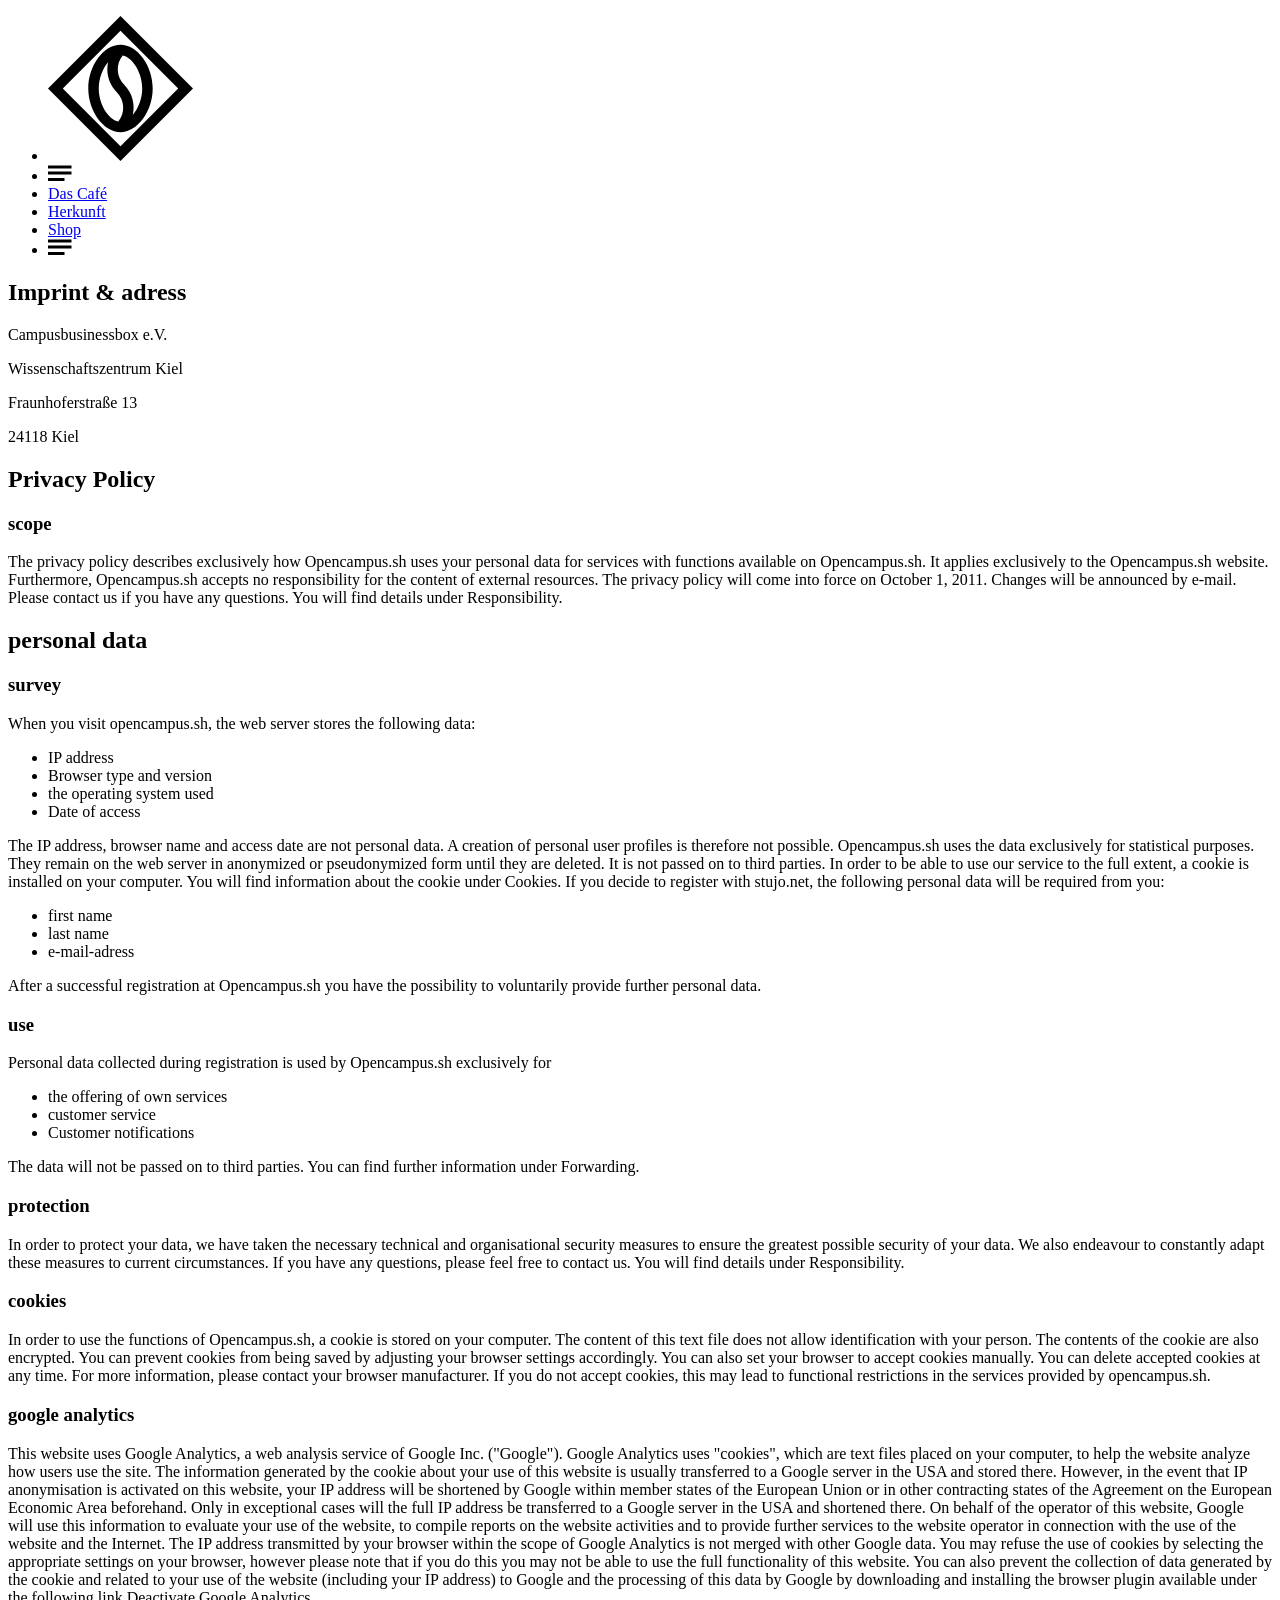
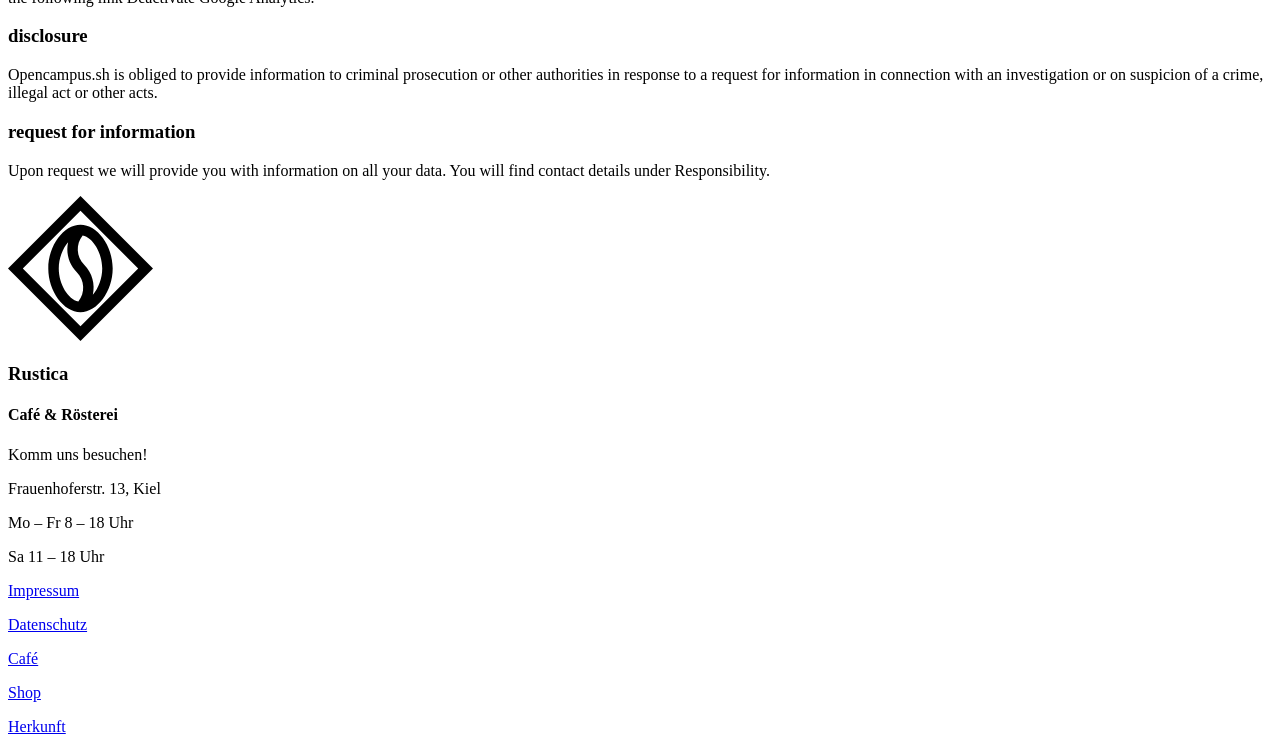
<file: src/impressum-sub-page/index.html>
<!DOCTYPE html>
<html>

<head>
    <meta charset="UTF-8">
    <meta http-equiv="X-UA-Compatible" content="IE=edge">
    <meta name="viewport" content="width=376, initial-scale=1.0">
    <link rel="preconnect" href="https://fonts.googleapis.com">
    <link rel="preconnect" href="https://fonts.gstatic.com" crossorigin>
    <link href="https://fonts.googleapis.com/css2?family=Roboto:wght@400;900&display=swap" rel="stylesheet">
    <link href="../css/impressum-sub-page.scss" rel="stylesheet" type="text/css">
    <title>Der Ursprung</title>
</head>

<body>
    <nav>
        <ul>
            <li class="nav-logo-left">
                <a href="../index.html"><img class="logo" src="../images/logo.svg" title="Das Logo"></a>
            </li>
            <li class="nav-menu-right">
                <a href="https://www.wikipedia.de"><img class="menu" src="../images/burger-menu.svg"
                        title="Das Menü"></a>
            </li>
            <div class="menu-desktop">
                <li><a href="#">Das Café</a></li>
                <li><a href="#">Herkunft</a></li>
                <li><a href="#">Shop</a></li>
                <li><img src="../images/burger-menu.svg"> </li>
            </div>
        </ul>
    </nav>

    <main class="content-wrapper">
<article class="first--article">
    <h1 class="h1">Imprint & adress</h1>

    <p>Campusbusinessbox e.V.</p>
    <p>Wissenschaftszentrum Kiel</p>
    <p>Fraunhoferstraße 13</p>
    <p>24118 Kiel</p>
</article>

<article>
    <h2>Privacy Policy</h2>
    <h3>scope</h3>
    <p>The privacy policy describes exclusively how Opencampus.sh uses your personal data for services with functions
    available on Opencampus.sh. It applies exclusively to the Opencampus.sh website. Furthermore, Opencampus.sh accepts
    no responsibility for the content of external resources. The privacy policy will come into force on October 1, 2011.
    Changes will be announced by e-mail. Please contact us if you have any questions. You will find details under
    Responsibility.</p>
</article>


<article>
    <h2>personal data</h2>
    <h3>survey</h3>
    <p>When you visit opencampus.sh, the web server stores the following data:</p>
    <ul>
        <li> IP address</li>
        <li>Browser type and version</li>
        <li>the operating system used</li>
        <li>Date of access</li>
    </ul>

    <p>The IP address, browser name and access date are not personal data. A creation of personal user profiles is
        therefore not possible. Opencampus.sh uses the data exclusively for statistical purposes. They remain on the web
        server in anonymized or pseudonymized form until they are deleted. It is not passed on to third parties.
        In order to be able to use our service to the full extent, a cookie is installed on your computer. You will find
        information about the cookie under Cookies.
        If you decide to register with stujo.net, the following personal data will be required from you:</p>
    <ul>
        <li>first name</li>
        <li>last name</li>
        <li>e-mail-adress</li>
    </ul>
    <p>After a successful registration at Opencampus.sh you have the possibility to voluntarily provide further personal
        data.</p>
    </article>



    <article>
    <h3>use</h3>
    <p>Personal data collected during registration is used by Opencampus.sh exclusively for</p>
    <ul>
        <li>the offering of own services</li>
        <li>customer service</li>
        <li>Customer notifications</li>
    </ul>
    <p>The data will not be passed on to third parties. You can find further information under Forwarding.</p>
</article>

<article>
    <h3>protection</h3>
    <p>In order to protect your data, we have taken the necessary technical and organisational security measures to ensure
    the greatest possible security of your data. We also endeavour to constantly adapt these measures to current
    circumstances. If you have any questions, please feel free to contact us. You will find details under
    Responsibility.</p>
</article>

<article>
    <h3>cookies</h3>
    <p>In order to use the functions of Opencampus.sh, a cookie is stored on your computer. The content of this text file
    does not allow identification with your person. The contents of the cookie are also encrypted. You can prevent
    cookies from being saved by adjusting your browser settings accordingly. You can also set your browser to accept
    cookies manually. You can delete accepted cookies at any time. For more information, please contact your browser
    manufacturer. If you do not accept cookies, this may lead to functional restrictions in the services provided by
    opencampus.sh.</p>
</article>
    
<article>
    <h3>google analytics</h3>
    <p>This website uses Google Analytics, a web analysis service of Google Inc. ("Google"). Google Analytics uses
    "cookies", which are text files placed on your computer, to help the website analyze how users use the site. The
    information generated by the cookie about your use of this website is usually transferred to a Google server in the
    USA and stored there. However, in the event that IP anonymisation is activated on this website, your IP address will
    be shortened by Google within member states of the European Union or in other contracting states of the Agreement on
    the European Economic Area beforehand. Only in exceptional cases will the full IP address be transferred to a Google
    server in the USA and shortened there. On behalf of the operator of this website, Google will use this information
    to evaluate your use of the website, to compile reports on the website activities and to provide further services to
    the website operator in connection with the use of the website and the Internet. The IP address transmitted by your
    browser within the scope of Google Analytics is not merged with other Google data. You may refuse the use of cookies
    by selecting the appropriate settings on your browser, however please note that if you do this you may not be able
    to use the full functionality of this website. You can also prevent the collection of data generated by the cookie
    and related to your use of the website (including your IP address) to Google and the processing of this data by
    Google by downloading and installing the browser plugin available under the following link Deactivate Google
    Analytics.</p>
</article>
    
    <article>
    <h3>disclosure</h3>
    <p>Opencampus.sh is obliged to provide information to criminal prosecution or other authorities in response to a
    request for information in connection with an investigation or on suspicion of a crime, illegal act or other acts.</p>
</article>
    <article>
    <h3>request for information</h3>
    <p>Upon request we will provide you with information on all your data. You will find contact details under
    Responsibility.</p>
</article>
</main>


    <!--=============================================================================================================
                    FOOTER -- START
    =====================================================================================================================
    -->
    <footer class="footer-wrapper">
        <a href="../index.html" class="footer-logo"><img src="../images/logo.svg" class="footer-logo" alt="Unser Logo"
                title="Unser Logo"></a>
        <div class="footer-cafe-name">
            <h3 class="footer-h3">Rustica</h3>
            <h4 class="footer-h4">Café & Rösterei</h4>
        </div>
        <section class="kontakt-daten">
            <div class="kontakt-spalte1">
                <p>Komm uns besuchen!</p>
                <p>Frauenhoferstr. 13, Kiel</p>
            </div>
            <div class="kontakt-spalte2">
                <p>Mo – Fr 8 – 18 Uhr </p>
                <p>Sa 11 – 18 Uhr</p>
            </div>
        </section>

        <section class="footer-menu">
            <div class="footer-menu-left">
                <p><a href="#" aria-label="Zum Impressum">Impressum</a></p>
                <p><a href="#" aria-label="Zum Datenschutz">Datenschutz</a></p>
            </div>
            <div class="footer-menu-right">
                <p><a href="/src/cafe-sub-page/cafe-sub-page.html" aria-label="Infos zum Café">Café </a></p>
                <p><a href="#" aria-label="Zum Shop">Shop</a></p>
                <p><a href="/src/ursprung-sub-page/" aria-label="Herkunft des Kaffee's">Herkunft</a></p>
            </div>
        </section>


    </footer>

</body>

</html>
</file>
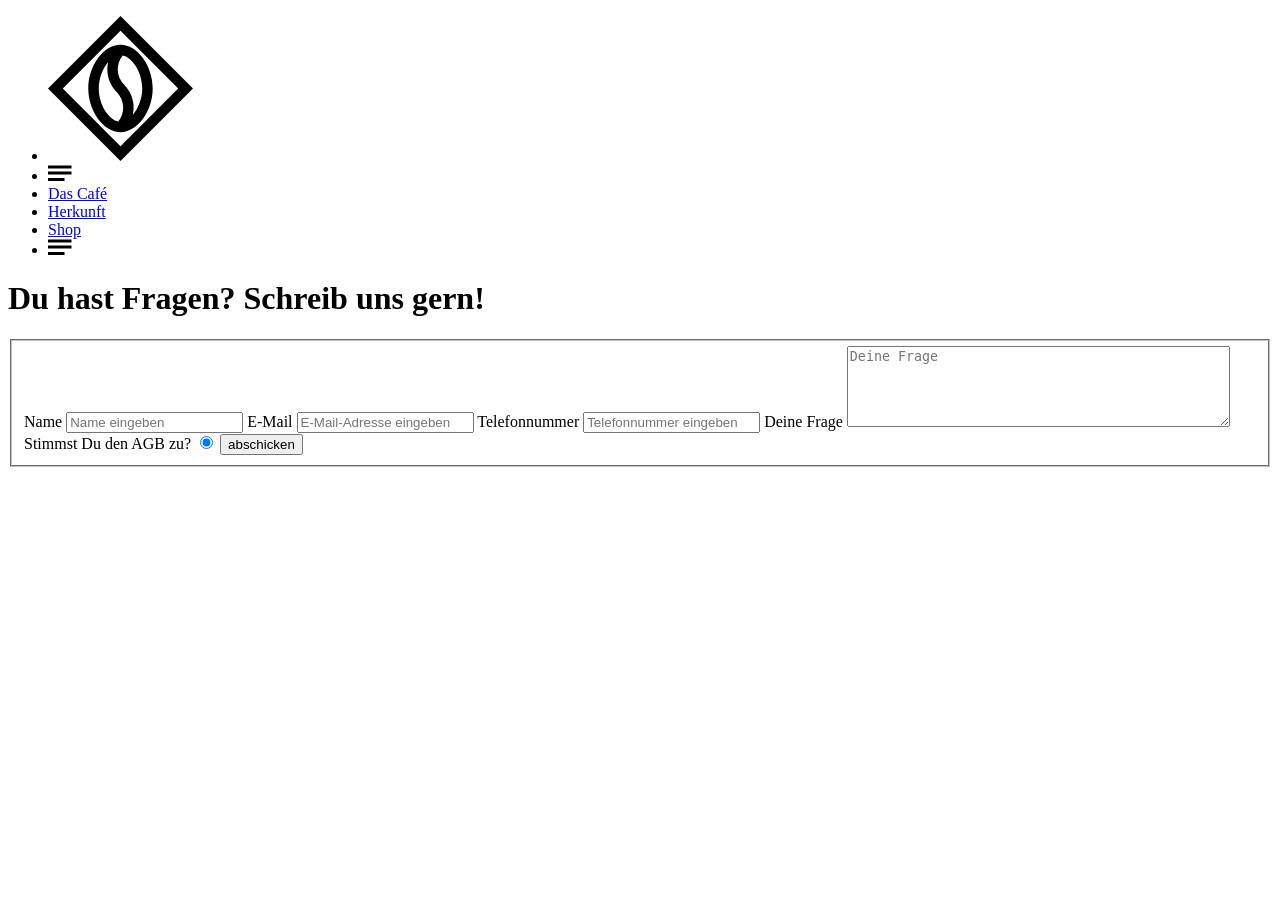
<file: src/kontakt-sub-page/index.html>
<!DOCTYPE html>
<html>

<head>
    <meta charset="UTF-8">
    <meta http-equiv="X-UA-Compatible" content="IE=edge">
    <meta name="viewport" content="width=376, initial-scale=1.0">
    <link rel="preconnect" href="https://fonts.googleapis.com">
    <link rel="preconnect" href="https://fonts.gstatic.com" crossorigin>
    <link href="https://fonts.googleapis.com/css2?family=Roboto:wght@400;900&display=swap" rel="stylesheet">
    <link href="../css/kontakt.scss" rel="stylesheet" type="text/css">
    <title>Der Ursprung</title>
</head>

<body>
    <nav>
        <ul>
            <li class="nav-logo-left">
                <a href="../index.html"><img class="logo" src="../images/logo.svg" title="Das Logo"></a>
            </li>
            <li class="nav-menu-right">
                <a href="https://www.wikipedia.de"><img class="menu" src="../images/burger-menu.svg"
                        title="Das Menü"></a>
            </li>
            <div class="menu-desktop">
                <li><a href="../cafe-sub-page/index.html">Das Café</a></li>
                <li><a href="../ursprung-sub-page/index.html">Herkunft</a></li>
                <li><a href="../kontakt-sub-page/index.html">Shop</a></li>
                <li><img src="../images/burger-menu.svg"> </li>
            </div>
        </ul>
    </nav>
    <div class="stickyfix"></div>
    <main class="flexbox-wrapper">
        <h1 class="h1--main">Du hast Fragen? Schreib uns gern!</h1>

        <form>
            <fieldset class="fieldset">
            <label for="name">Name </label>
            <input class="formular--input" type="text" id="name" name="name" placeholder="Name eingeben" aria-required="true">
            
            <label for="email"> E-Mail </label>
            <input class="formular--input" type="email" id="email" name="email" placeholder="E-Mail-Adresse eingeben" aria-required="true">
            
            <label for="telefon"> Telefonnummer </label>
            <input class="formular--input" type="tel" id="telefon" name="telefon" placeholder="Telefonnummer eingeben" aria-required="true">

            <label for="frage"> Deine Frage </label>
            <textarea class="formular--input formular--textfield" id="frage" name="frage" placeholder="Deine Frage" cols="45" rows="5"></textarea>
            
            <label for="abg-zustimmung"> Stimmst Du den AGB zu? </label>
            <input type="radio" aria-selected="true" checked="">
            
            <button type="submit">abschicken</button>
        </fieldset>
        </form>
    </main>





    <!--=============================================================================================================
                    FOOTER -- START
    =====================================================================================================================
    -->
    
    <script type="text/hbs" src="../components/footer-sub-sides.hbs"></script>

</body>

</html>
</file>
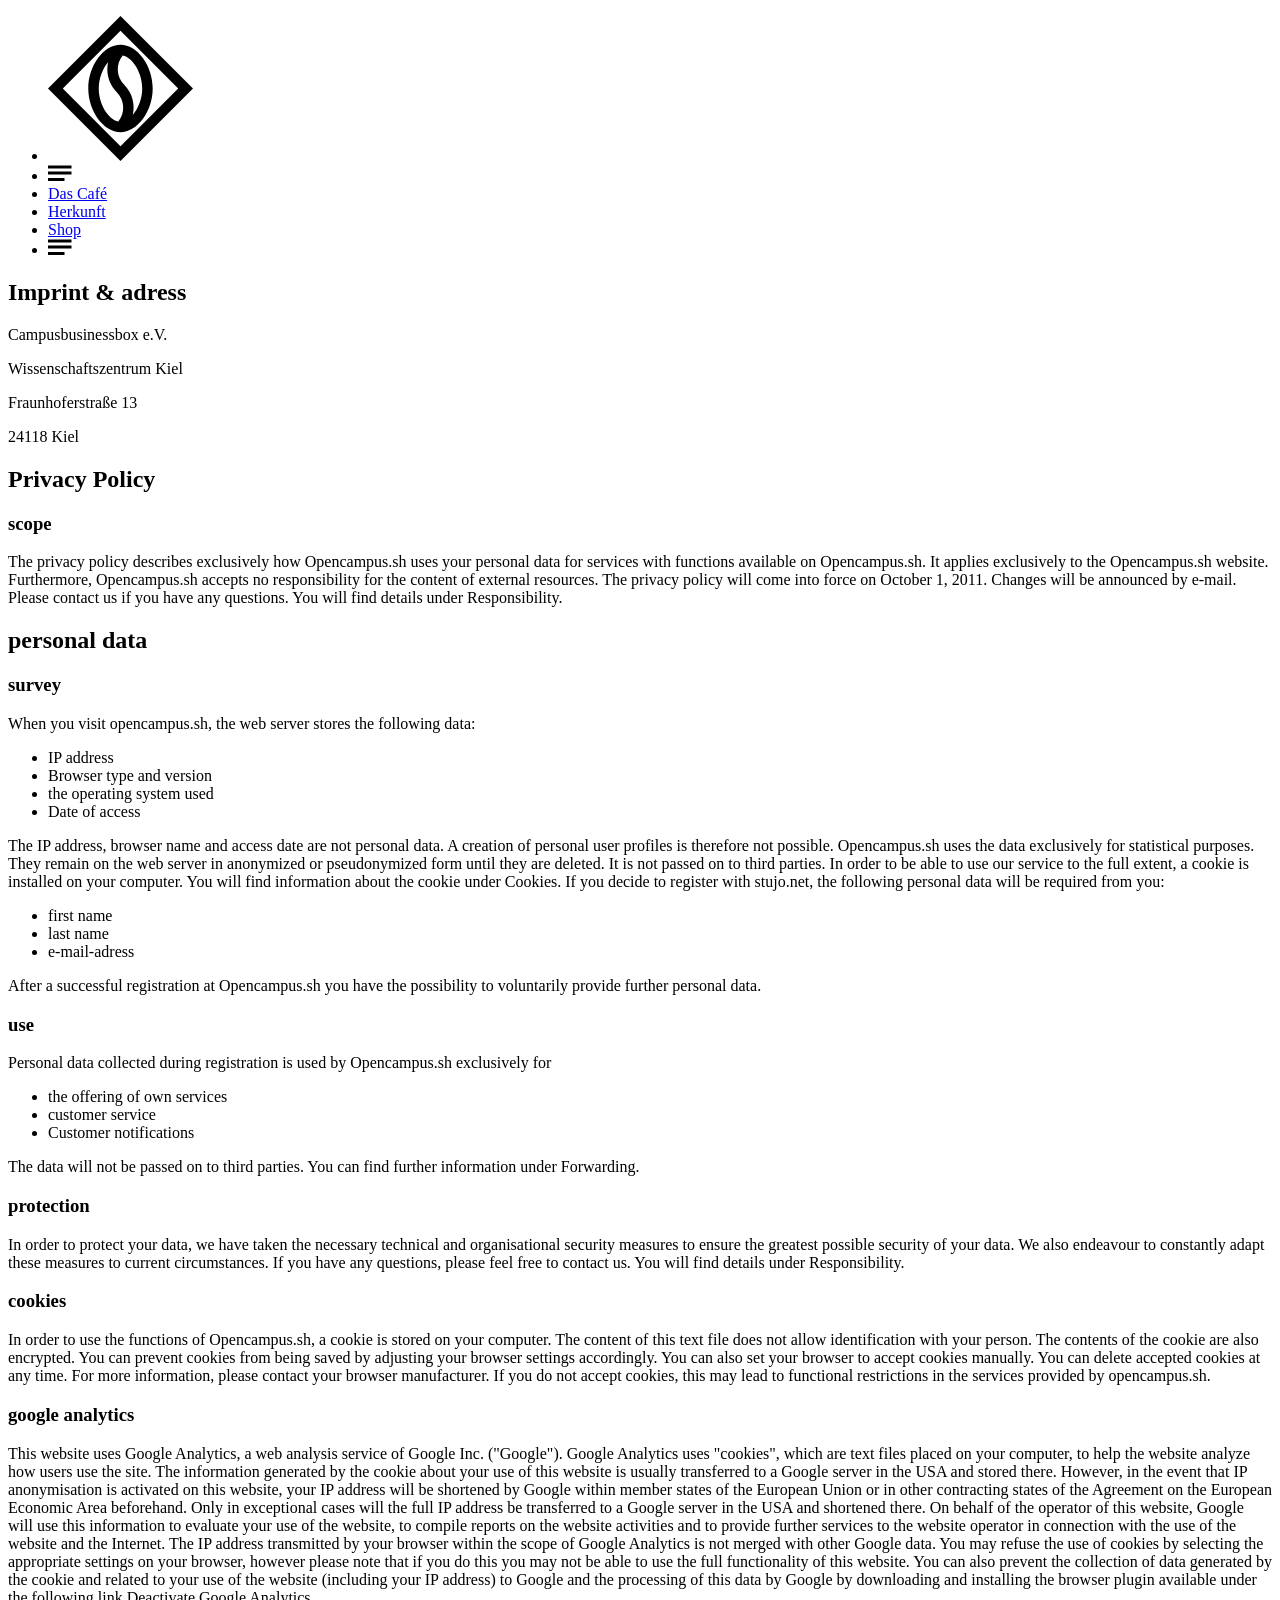
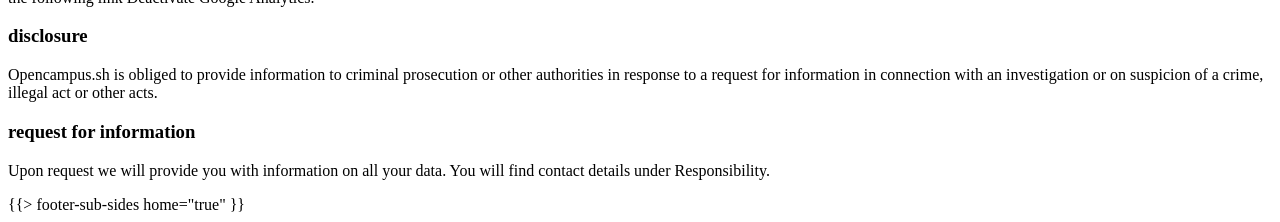
<file: src/pages/page-impressum.html>
<!DOCTYPE html>
<html>

<head>
    <meta charset="UTF-8">
    <meta http-equiv="X-UA-Compatible" content="IE=edge">
    <meta name="viewport" content="width=376, initial-scale=1.0">
    <link rel="preconnect" href="https://fonts.googleapis.com">
    <link rel="preconnect" href="https://fonts.gstatic.com" crossorigin>
    <link href="https://fonts.googleapis.com/css2?family=Roboto:wght@400;900&display=swap" rel="stylesheet">
    <link href="../css/pages/impressum.scss" rel="stylesheet" type="text/css">
    <title>Der Ursprung</title>
</head>

<body>
    <nav>
        <ul>
            <li class="nav-logo-left">
                <a href="../index.html"><img class="logo" src="../images/logo.svg" title="Das Logo"></a>
            </li>
            <li class="nav-menu-right">
                <a href="./page-kontakt.html"><img class="menu" src="../images/burger-menu.svg"
                        title="Das Menü"></a>
            </li>
            <div class="menu-desktop">
                <li><a href="./page-cafe.html">Das Café</a></li>
                <li><a href="./page-ursprung.html">Herkunft</a></li>
                <li><a href="./page-impressum.html" id="current">Shop</a></li>
                <li><img src="../images/burger-menu.svg"> </li>
            </div>
        </ul>
    </nav>

    <main class="content-wrapper">
<article class="first--article">
    <h1 class="h1">Imprint & adress</h1>

    <p>Campusbusinessbox e.V.</p>
    <p>Wissenschaftszentrum Kiel</p>
    <p>Fraunhoferstraße 13</p>
    <p>24118 Kiel</p>
</article>

<article>
    <h2>Privacy Policy</h2>
    <h3>scope</h3>
    <p>The privacy policy describes exclusively how Opencampus.sh uses your personal data for services with functions
    available on Opencampus.sh. It applies exclusively to the Opencampus.sh website. Furthermore, Opencampus.sh accepts
    no responsibility for the content of external resources. The privacy policy will come into force on October 1, 2011.
    Changes will be announced by e-mail. Please contact us if you have any questions. You will find details under
    Responsibility.</p>
</article>


<article>
    <h2>personal data</h2>
    <h3>survey</h3>
    <p>When you visit opencampus.sh, the web server stores the following data:</p>
    <ul>
        <li> IP address</li>
        <li>Browser type and version</li>
        <li>the operating system used</li>
        <li>Date of access</li>
    </ul>

    <p>The IP address, browser name and access date are not personal data. A creation of personal user profiles is
        therefore not possible. Opencampus.sh uses the data exclusively for statistical purposes. They remain on the web
        server in anonymized or pseudonymized form until they are deleted. It is not passed on to third parties.
        In order to be able to use our service to the full extent, a cookie is installed on your computer. You will find
        information about the cookie under Cookies.
        If you decide to register with stujo.net, the following personal data will be required from you:</p>
    <ul>
        <li>first name</li>
        <li>last name</li>
        <li>e-mail-adress</li>
    </ul>
    <p>After a successful registration at Opencampus.sh you have the possibility to voluntarily provide further personal
        data.</p>
    </article>



    <article>
    <h3>use</h3>
    <p>Personal data collected during registration is used by Opencampus.sh exclusively for</p>
    <ul>
        <li>the offering of own services</li>
        <li>customer service</li>
        <li>Customer notifications</li>
    </ul>
    <p>The data will not be passed on to third parties. You can find further information under Forwarding.</p>
</article>

<article>
    <h3>protection</h3>
    <p>In order to protect your data, we have taken the necessary technical and organisational security measures to ensure
    the greatest possible security of your data. We also endeavour to constantly adapt these measures to current
    circumstances. If you have any questions, please feel free to contact us. You will find details under
    Responsibility.</p>
</article>

<article>
    <h3>cookies</h3>
    <p>In order to use the functions of Opencampus.sh, a cookie is stored on your computer. The content of this text file
    does not allow identification with your person. The contents of the cookie are also encrypted. You can prevent
    cookies from being saved by adjusting your browser settings accordingly. You can also set your browser to accept
    cookies manually. You can delete accepted cookies at any time. For more information, please contact your browser
    manufacturer. If you do not accept cookies, this may lead to functional restrictions in the services provided by
    opencampus.sh.</p>
</article>
    
<article>
    <h3>google analytics</h3>
    <p>This website uses Google Analytics, a web analysis service of Google Inc. ("Google"). Google Analytics uses
    "cookies", which are text files placed on your computer, to help the website analyze how users use the site. The
    information generated by the cookie about your use of this website is usually transferred to a Google server in the
    USA and stored there. However, in the event that IP anonymisation is activated on this website, your IP address will
    be shortened by Google within member states of the European Union or in other contracting states of the Agreement on
    the European Economic Area beforehand. Only in exceptional cases will the full IP address be transferred to a Google
    server in the USA and shortened there. On behalf of the operator of this website, Google will use this information
    to evaluate your use of the website, to compile reports on the website activities and to provide further services to
    the website operator in connection with the use of the website and the Internet. The IP address transmitted by your
    browser within the scope of Google Analytics is not merged with other Google data. You may refuse the use of cookies
    by selecting the appropriate settings on your browser, however please note that if you do this you may not be able
    to use the full functionality of this website. You can also prevent the collection of data generated by the cookie
    and related to your use of the website (including your IP address) to Google and the processing of this data by
    Google by downloading and installing the browser plugin available under the following link Deactivate Google
    Analytics.</p>
</article>
    
    <article>
    <h3>disclosure</h3>
    <p>Opencampus.sh is obliged to provide information to criminal prosecution or other authorities in response to a
    request for information in connection with an investigation or on suspicion of a crime, illegal act or other acts.</p>
</article>
    <article>
    <h3>request for information</h3>
    <p>Upon request we will provide you with information on all your data. You will find contact details under
    Responsibility.</p>
</article>
</main>


    <!--=============================================================================================================
                    FOOTER -- START
    =====================================================================================================================
    -->

    {{> footer-sub-sides home="true" }}


</body>

</html>
</file>
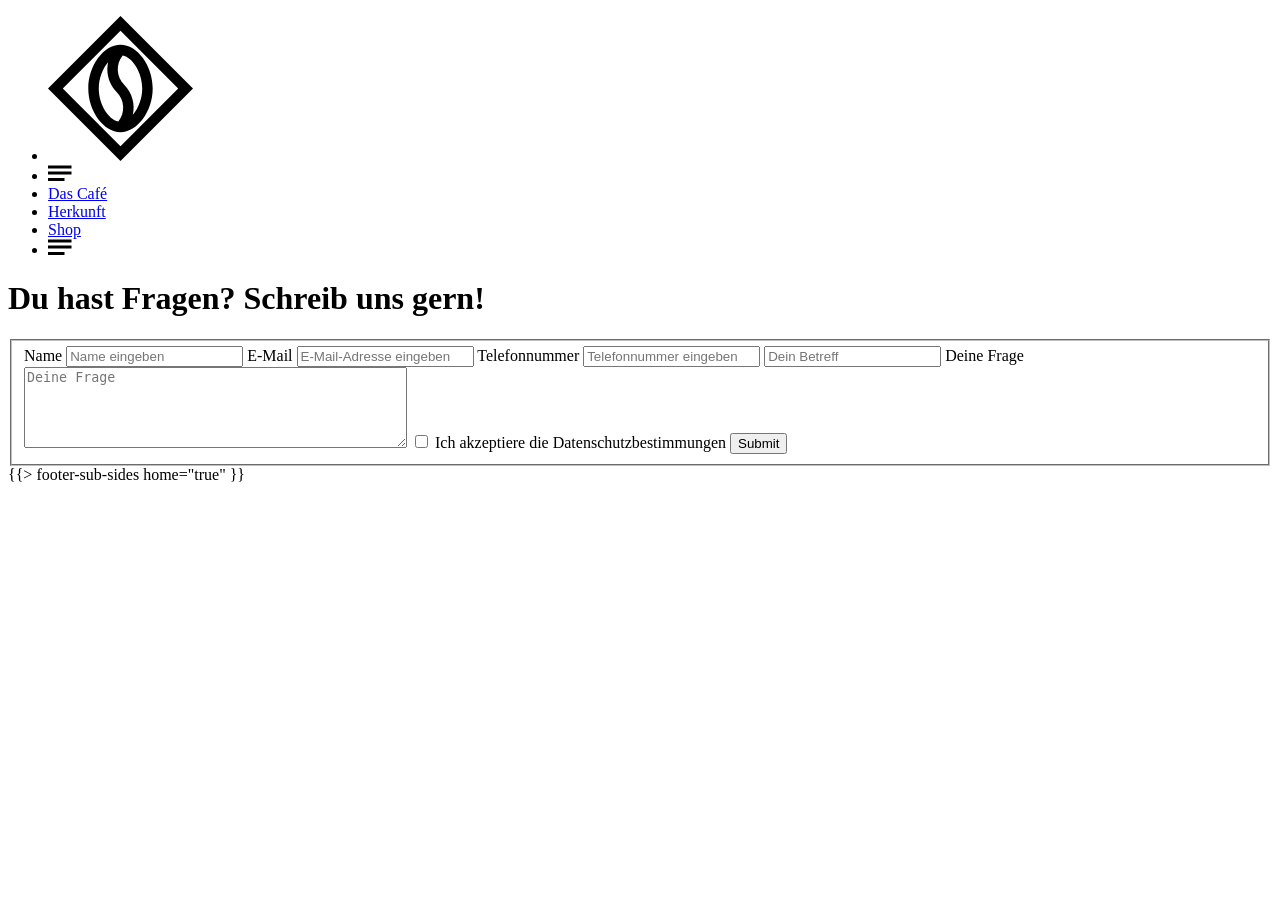
<file: src/pages/page-kontakt.html>
<!DOCTYPE html>
<html>

<head>
    <meta charset="UTF-8">
    <meta http-equiv="X-UA-Compatible" content="IE=edge">
    <meta name="viewport" content="width=376, initial-scale=1.0">
    <link rel="preconnect" href="https://fonts.googleapis.com">
    <link rel="preconnect" href="https://fonts.gstatic.com" crossorigin>
    <link href="https://fonts.googleapis.com/css2?family=Roboto:wght@400;900&display=swap" rel="stylesheet">
    <link href="../css/pages/kontakt.scss" rel="stylesheet" type="text/css">
    <title>Der Ursprung</title>
</head>

<body>
    <nav>
        <ul>
            <li class="nav-logo-left">
                <a href="../index.html"><img class="logo" src="../images/logo.svg" title="Das Logo"></a>
            </li>
            <li class="nav-menu-right">
                <a href="./page-kontakt.html"><img class="menu" src="../images/burger-menu.svg"
                        title="Das Menü"></a>
            </li>
            <div class="menu-desktop">
                <li><a href="./page-cafe.html">Das Café</a></li>
                <li><a href="./page-ursprung.html">Herkunft</a></li>
                <li><a href="./page-impressum.html">Shop</a></li>
                <li><img src="../images/burger-menu.svg"> </li>
            </div>
        </ul>
    </nav>
    <div class="stickyfix"></div>
    <main class="flexbox-wrapper">
        <h1 class="h1--main">Du hast Fragen? Schreib uns gern!</h1>

        <form action="mailto: youremail@youremail.com">
            <fieldset class="fieldset">
            <label for="name">Name </label>
            <input class="formular--input" type="text" id="name" name="name" placeholder="Name eingeben" aria-required="true">
            
            <label for="email"> E-Mail </label>
            <input class="formular--input" type="email" id="email" name="email" placeholder="E-Mail-Adresse eingeben" aria-required="true">
            
            <label for="telefon"> Telefonnummer </label>
            <input class="formular--input" type="tel" id="telefon" name="telefon" placeholder="Telefonnummer eingeben" aria-required="true">
            
            <input list="betreff" class="formular--dropdown" placeholder="Dein Betreff">
            <datalist id="betreff" class="formular--dropdown--datalist">
                <option value="Lieferung">Fragen zur Lieferung</option>
                <option>Fragen zum Produkt</option>
                <option>Vertriebsfragen</option>
                <option>einfach nur so!</option>
            </datalist>

            <label for="frage"> Deine Frage </label>
            <textarea class="formular--input formular--textfield" id="frage" name="frage" placeholder="Deine Frage" cols="45" rows="5"></textarea>
            
            <label for="abg-zustimmung"> <input class="formular--button" type="checkbox"> Ich akzeptiere die Datenschutzbestimmungen 
            </label>

            <label><input class="formular--submit" onclick="alert('nech,nech')" type="submit"></label>
        </fieldset>
        </form>
    </main>





    <!--=============================================================================================================
                    FOOTER -- START
    =====================================================================================================================
    -->
    
    {{> footer-sub-sides home="true" }}

</body>

</html>
</file>
